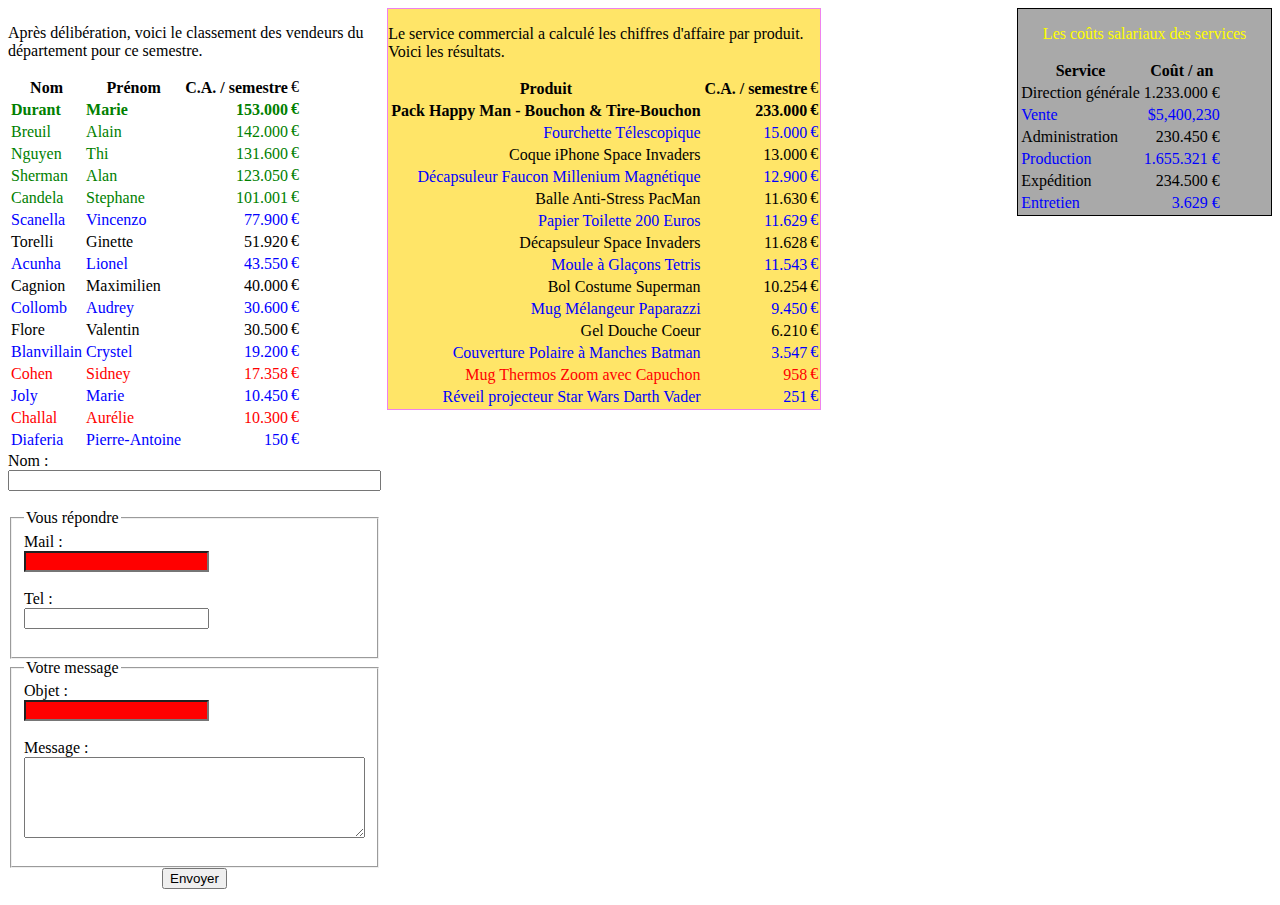
<file: debut_css.html>
<html lang="fr">
	<head>
		<meta charset="UTF-8"/>
		<style type="text/css">
			#vendeurs {
				float : left ;
				width : 30% ;
			}
			#produits {
				float : left ;
				background-color : #FFE568 ;
				border : 1px solid violet ;
			}
			#produits tr td:first-child, tr td:last-child {
				text-align : right ;
			}
			#services {
				float : right ;
				width : 20%;
				border : 1px solid black ;
				background-color : darkgrey ;
				color : white ;
				text-align : center ;
			}
			#contact {
				clear : both ;
			}
			#lesMeilleursVendeurs .bestOf {
				color: green;
			}
			.worstOf {
				color: red;
			}
			.bestOf:first-child {
				font-weight: bold;
			}
			tr:nth-child(even) {
				color: blue;
			}
			#vendeurs tr:after, #produits tr:after {
				content: "€";
			}
			#contact input, textarea {
				display: block;
			}
			input[required]:invalid {
				background-color: red;
			}
			/* #services p {
				color: yellow;
			} */
			/* #services p:first-child {
				color: yellow;
			} */
			#services p:first-of-type {
				color: yellow;
			}
			#contact form {
				width: fit-content;
				display: flex;
				flex-direction: column;
			}
			#contact form input[type="submit"] {
				align-self: center;
			}
		</style>
	</head>
	<body>
		<section id="rapportAnnuel">
			<section id="vendeurs">
				<p>Après d&#233lib&#233ration, voici le classement des vendeurs du d&#233partement pour ce semestre.</p>
				<table id="lesMeilleursVendeurs">
					<thead>
						<tr>
							<th>Nom</th>
							<th>Pr&#233nom</th>
							<th>C.A. / semestre</th>
						</tr>
					</thead>
					<tbody>
						<tr class="bestOf"><td>Durant</td><td>Marie</td><td>153.000</td></tr>
						<tr class="bestOf"><td>Breuil</td><td>Alain</td><td>142.000</td></tr>
						<tr class="bestOf"><td>Nguyen</td><td>Thi</td><td>131.600</td></tr>
						<tr class="bestOf"><td>Sherman</td><td>Alan</td><td>123.050</td></tr>
						<tr class="bestOf"><td>Candela</td><td>Stephane</td><td>101.001</td></tr>
						<tr><td>Scanella</td><td>Vincenzo</td><td>77.900</td></tr>
						<tr><td>Torelli</td><td>Ginette</td><td>51.920</td></tr>
						<tr><td>Acunha</td><td>Lionel</td><td>43.550</td></tr>
						<tr><td>Cagnion</td><td>Maximilien</td><td>40.000</td></tr>
						<tr><td>Collomb</td><td>Audrey</td><td>30.600</td></tr>
						<tr><td>Flore</td><td>Valentin</td><td>30.500</td></tr>
						<tr class="worstOf"><td>Blanvillain</td><td>Crystel</td><td>19.200</td></tr>
						<tr class="worstOf"><td>Cohen</td><td>Sidney</td><td>17.358</td></tr>
						<tr class="worstOf"><td>Joly</td><td>Marie</td><td>10.450</td></tr>
						<tr class="worstOf"><td>Challal</td><td>Aur&#233lie</td><td>10.300</td></tr>
						<tr class="worstOf"><td>Diaferia</td><td>Pierre-Antoine</td><td>150</td></tr>
					</tbody>
				</table>
			</section>
			<section id="produits">
				<p>Le service commercial a calcul&#233 les chiffres d'affaire par produit.<br/>Voici les r&#233sultats.</p>
				<table id="lesMeilleursProduits">
					<thead>
						<tr>
							<th>Produit</th>
							<th>C.A. / semestre</th>
						</tr>
					</thead>
					<tbody>
						<tr class="bestOf"><td>Pack Happy Man - Bouchon & Tire-Bouchon</td><td>233.000</td></tr>
						<tr class="bestOf"><td>Fourchette T&#233lescopique</td><td>15.000</td></tr>
						<tr class="bestOf"><td>Coque iPhone Space Invaders</td><td>13.000</td></tr>
						<tr class="bestOf"><td>D&#233capsuleur Faucon Millenium Magn&#233tique</td><td>12.900</td></tr>
						<tr class="bestOf"><td>Balle Anti-Stress PacMan</td><td>11.630</td></tr>
						<tr class="bestOf"><td>Papier Toilette 200 Euros</td><td>11.629</td></tr>
						<tr class="bestOf"><td>D&#233capsuleur Space Invaders</td><td>11.628</td></tr>
						<tr class="bestOf"><td>Moule à Glaçons Tetris</td><td>11.543</td></tr>
						<tr class="bestOf"><td>Bol Costume Superman</td><td>10.254</td></tr>
						<tr><td>Mug M&#233langeur Paparazzi</td><td>9.450</td></tr>
						<tr><td>Gel Douche Coeur</td><td>6.210</td></tr>
						<tr><td>Couverture Polaire à Manches Batman</td><td>3.547</td></tr>
						<tr class="worstOf"><td>Mug Thermos Zoom avec Capuchon</td><td>958</td></tr>
						<tr class="worstOf"><td>R&#233veil projecteur Star Wars Darth Vader</td><td>251</td></tr>
					</tbody>
				</table>
			</section>
			<section id="services">
				<p>Les coûts salariaux des services</p>
				<table id="coutsSalariauxParService">
					<thead>
						<tr>
							<th>Service</th>
							<th>Coût / an</th>
						</tr>
					</thead>
					<tbody>
						<tr><td>Direction g&#233n&#233rale</td><td>1.233.000 €</td></tr>
						<tr><td>Vente</td><td>$5,400,230</td></tr>
						<tr><td>Administration</td><td>230.450 €</td></tr>
						<tr><td>Production</td><td>1.655.321 €</td></tr>
						<tr><td>Exp&#233dition</td><td>234.500 €</td></tr>
						<tr><td>Entretien</td><td>3.629 €</td></tr>
					</tbody>
				</table>
			</section>
		</section>
		<section id="contact">
			<form action="enregistrerContact.php" method="POST">
				<label for="name">Nom :</label><input type="text" name="name"/><br/>
				<fieldset>
					<legend>Vous r&#233pondre</legend>
					<label for="mail">Mail :</label><input type="text" name="mail" required/><br/>
					<label for="tel">Tel :</label><input type="text" name="tel"/><br/>
				</fieldset>
				<fieldset>
					<legend>Votre message</legend>
					<label for="objet">Objet :</label><input type="text" name="objet" required/><br/>
					<label for="message">Message :</label><textarea rows="5" cols="40" name="message"></textarea><br/>
				</fieldset>
				<input type="submit" value="Envoyer"/>
			</form>
		</section>
	</body>
</html>
</file>
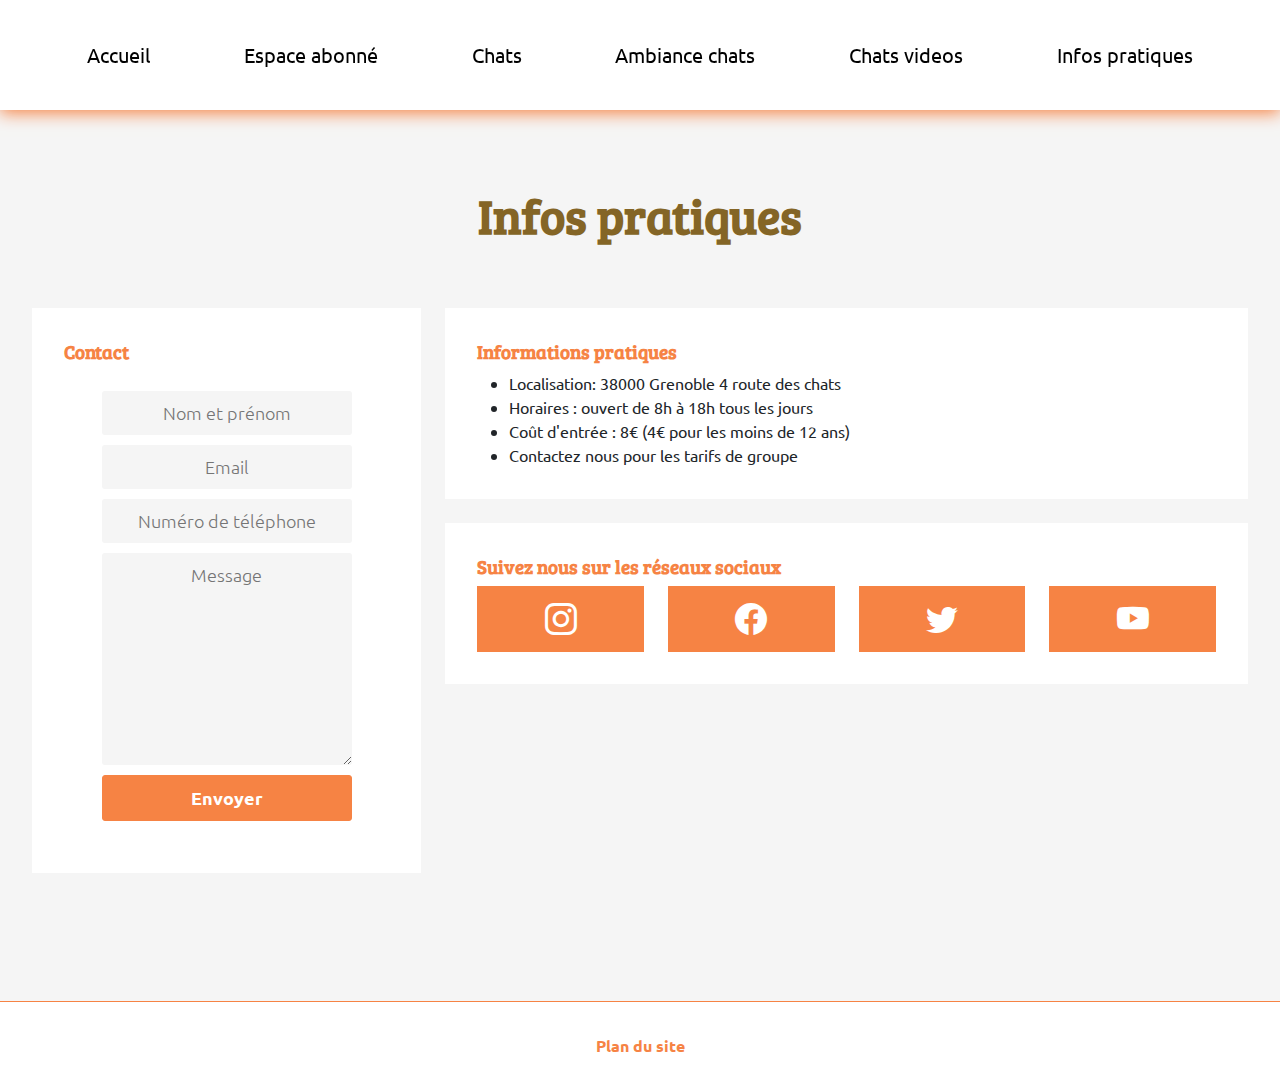
<file: site/contact.html>
<!DOCTYPE html>
<html lang="fr">
<head>
    <!-- Global site tag (gtag.js) - Google Analytics -->
  <script async src="https://www.googletagmanager.com/gtag/js?id=G-7LXE8Y5TYV"></script>
  <script>
    window.dataLayer = window.dataLayer || [];
    function gtag(){dataLayer.push(arguments);}
    gtag('js', new Date());

    gtag('config', 'G-7LXE8Y5TYV');
  </script>
  <meta name="google-site-verification" content="-vq5INuF_93GEjwiGHyJb01bhK5l2DzOGX1zInS05OA" />
  <title>Infos pratiques - parc animalier de Grenoble</title>
  <meta charset="utf-8">
	<meta name="viewport" content="width=device-width">
  <meta name="description" content="Localisation: 38000 Grenoble 4 route des chats,
  Horaires : ouvert de 8h à 18h tous les jours,
  Coût d'entrée : 8€ (4€ pour les moins de 12 ans),
  Contactez nous pour les tarifs de groupe">
  <meta name="keywords" content="parc animalier, zoo, animaux, activité grenoble, grenoble" lang="fr"/>
  <link rel="stylesheet" href="css/style.css">
</head>

<body>

  <nav class="menu">
    <ul class="menu-list">
      <li><a href="index.html">Accueil</a></li>
      <li class="dropdown">
        <a href="perso.html">Espace abonn&#233</a>
        <div class="dropdown-content">
          <a href="perso.html">Connexion</a>
          <a href="perso.html">Mes informations</a>
          <a href="perso.html">Messagerie</a>
          <a href="perso.html">Historique</a>
        </div>
      </li>
      <li><a href="cat.html">Chats</a></li>
      <li><a href="ambiance_cat.html">Ambiance chats</a></li>
      <li><a href="catV.html">Chats videos</a></li>
      <li><a   href="contact.html">Infos pratiques</a></li>
    </ul>
  </nav>

  <h1 class="page-title">Infos pratiques</h1>


  <div class="row">
    <section class="col-12 col-lg-4 contact">
      <div class="text">
        <h2>Contact</h2>
        <form action="index.html" method="post">
          <input alt="Nom et prenom" type="text" name="" value="" placeholder="Nom et pr&#233nom" required>
          <input alt="Email" type="email" name="" value="" placeholder="Email">
          <input alt="Numéro de téléphone" type="tel" name="" value="" pattern="[0-9]{10}" placeholder="Num&#233ro de t&#233l&#233phone">
          <textarea alt="corps du message" name="name" rows="8" cols="80" placeholder="Message" required></textarea>
          <input alt="Envoyer" type="submit" value="Envoyer">
        </form>
      </div>
    </section>
    <section class="col-12 col-lg-8 contact">
      <div class="text">
        <h2>Informations pratiques</h2>
        <ul>
          <li>Localisation: 38000 Grenoble 4 route des chats</li>
          <li>Horaires : ouvert de 8h à 18h tous les jours</li>
          <li>Coût d'entrée : 8€ (4€ pour les moins de 12 ans)</li>
          <li>Contactez nous pour les tarifs de groupe</li>
        </ul>
      </div>
      <div class="text mt-4">
        <h2>Suivez nous sur les réseaux sociaux</h2>
        <div class="row social">
          <div class="col-12 col-md-6 col-lg-3">
            <a href=""><i class="bi bi-instagram"></i></a>
          </div>
          <div class="col-12 col-md-6 col-lg-3">
            <a href=""><i class="bi bi-facebook"></i></a>
          </div>
          <div class="col-12 col-md-6 col-lg-3">
            <a href=""><i class="bi bi-twitter"></i></a>
          </div>
          <div class="col-12 col-md-6 col-lg-3">
            <a href=""><i class="bi bi-youtube"></i></a>
          </div>
        </div>
      </div>
    </section>
  </div>

  <footer class="d-flex align-items-center">
    <a href="plan.html">Plan du site</a>
  </footer>
</body>
</html>
</file>
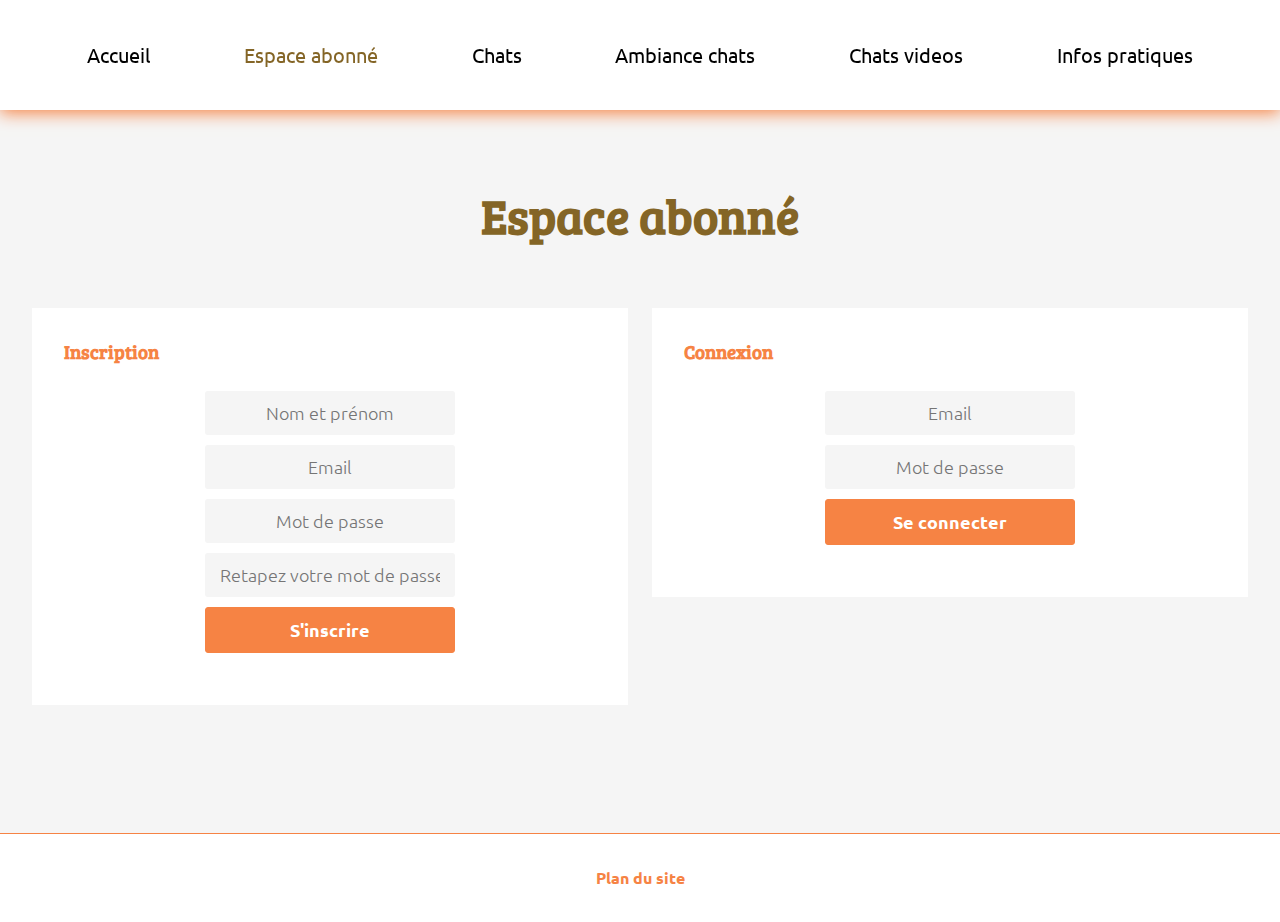
<file: site/perso.html>
<!DOCTYPE html>
<html lang="fr">
<head>
    <!-- Global site tag (gtag.js) - Google Analytics -->
  <script async src="https://www.googletagmanager.com/gtag/js?id=G-7LXE8Y5TYV"></script>
  <script>
    window.dataLayer = window.dataLayer || [];
    function gtag(){dataLayer.push(arguments);}
    gtag('js', new Date());

    gtag('config', 'G-7LXE8Y5TYV');
  </script>
  <meta name="google-site-verification" content="-vq5INuF_93GEjwiGHyJb01bhK5l2DzOGX1zInS05OA" />
  <title>Espace abonné - parc animalier de Grenoble</title>
  <meta charset="utf-8">
	<meta name="viewport" content="width=device-width">
  <meta name="description" content="Bienvenue sur la page de connexion à votre espace personnel.">
  <meta name="keywords" content="parc animalier, zoo, animaux, activité grenoble, grenoble" lang="fr"/>
  <link rel="stylesheet" href="css/style.css">
</head>

<body>

  <nav class="menu">
    <ul class="menu-list">
      <li><a href="index.html">Accueil</a></li>
      <li class="dropdown">
        <a href="perso.html" class="active">Espace abonn&#233</a>
        <div class="dropdown-content">
          <a href="perso.html">Connexion</a>
          <a href="perso.html">Mes informations</a>
          <a href="perso.html">Messagerie</a>
          <a href="perso.html">Historique</a>
        </div>
      </li>
      <li><a href="cat.html">Chats</a></li>
      <li><a href="ambiance_cat.html">Ambiance chats</a></li>
      <li><a href="catV.html">Chats videos</a></li>
      <li><a   href="contact.html">Infos pratiques</a></li>
    </ul>
  </nav>

  <h1 class="page-title">Espace abonné</h1>


  <div class="row">
    <section class="col-12 col-lg-6 contact">
      <div class="text">
        <h2>Inscription</h2>
        <form action="index.html" method="post">
          <input alt="Nom et prenom" type="text" name="" value="" placeholder="Nom et pr&#233nom" required>
          <input alt="Email" type="email" name="" value="" placeholder="Email">
          <input type="password" placeholder="Mot de passe">
          <input type="password" placeholder="Retapez votre mot de passe">
          <input alt="Envoyer" type="submit" value="S'inscrire">
        </form>
      </div>
    </section>
    <section class="col-12 col-lg-6 contact">
      <div class="text">
        <h2>Connexion</h2>
        <form action="index.html" method="post">
          <input alt="Email" type="email" name="" value="" placeholder="Email">
          <input type="password" placeholder="Mot de passe">
          <input alt="Envoyer" type="submit" value="Se connecter">
        </form>
      </div>
    </section>
  </div>
  
  <footer class="d-flex align-items-center">
    <a href="plan.html">Plan du site</a>
  </footer>
</body>
</html>
</file>
<file: site/css/style.css>
@import url("https://cdn.jsdelivr.net/npm/bootstrap@5.0.0-beta2/dist/css/bootstrap.min.css");
@import url("https://fonts.googleapis.com/css2?family=Bree+Serif&family=Ubuntu:wght@500;700&display=swap");
@import url("https://cdn.jsdelivr.net/npm/bootstrap-icons@1.3.0/font/bootstrap-icons.css");
body {
  background-color: whitesmoke;
  font-family: "Ubuntu", sans-serif;
  padding: 32px;
  margin: 0;
  margin-top: 104px;
}

h1, h2, h3 {
  color: #f68344;
  font-family: "Bree Serif", serif;
  font-weight: bold;
}

p {
  font-weight: lighter;
}

.page-title {
  text-align: center;
  font-size: 48px;
  margin-top: 50px;
  color: #846526;
  margin-bottom: 64px;
}

.menu {
  width: 100%;
  padding-left: 0;
  position: fixed;
  z-index: 25;
  top: 0;
  left: 0;
  background-color: white;
  box-shadow: 0px 3px 16px #f68344;
}

.menu-list {
  list-style-type: none;
  padding-left: 0;
  justify-content: space-around;
  display: flex;
  padding: 40px 40px;
  margin: 0;
  align-items: center;
}

.menu-list li a {
  text-decoration: none;
  color: black;
  font-size: 20px;
  transition: color 0.2s ease;
}
.menu-list li .active {
  color: #846526;
}
.menu-list li a:hover {
  color: #846526;
}

.website-link {
  color: black;
  text-decoration: none;
  transition: color 0.2s ease;
}
.website-link:hover {
  color: #846526;
}

.description h2 {
  font-size: 32px;
  margin-bottom: 32px;
}

.infos h3 {
  font-size: 32px;
}

.Chats tr {
  transition: all 0.2s ease;
}
.Chats tr:hover {
  background-color: #fcdfa6;
}
.Chats table {
  border-collapse: collapse;
}
.Chats table tr, .Chats table td {
  border: solid 1px #846526;
}
.Chats table tr:nth-child(even) {
  background-color: whitesmoke;
}

.entete {
  background-color: #846526;
  color: white;
  font-weight: bold;
}
.entete:hover {
  background-color: #846526 !important;
}
.entete td {
  padding: 20px;
}

tfoot tr td {
  padding: 20px;
}

.dropdown {
  position: relative;
  display: inline-block;
}
.dropdown .dropdown-content {
  display: none;
  position: absolute;
  background-color: white;
  box-shadow: 0px 3px 16px #f68344;
  min-width: 240px;
  text-align: center;
  z-index: 1;
  left: -50px;
}
.dropdown .dropdown-content a {
  color: black;
  padding: 20px;
  text-decoration: none;
  display: block;
}
.dropdown .dropdown-content a:hover {
  background-color: whitesmoke;
}
.dropdown:hover .dropdown-content {
  display: block;
}

video {
  margin: 0 auto;
  width: 100%;
  border: 10px outset #ddd;
}

form {
  padding: 20px 0;
  position: relative;
  z-index: 2;
}
form input, form textarea {
  display: block;
  appearance: none;
  outline: 0;
  background-color: whitesmoke;
  width: 250px;
  border: 0px;
  border-radius: 3px;
  padding: 10px 15px;
  margin: 0 auto 10px auto;
  display: block;
  text-align: center;
  font-size: 18px;
  color: grey;
  transition-duration: 0.25s;
  font-weight: 300;
}
form input:hover, form textarea:hover {
  background-color: fade(white, 40%);
}
form input:focus, form textarea:focus {
  background-color: white;
  width: 300px;
  color: #f68344;
}
form input[type=submit] {
  text-align: center;
  display: block !important;
  padding: 10px 15px !important;
  margin: auto;
}

.plan li {
  margin: 20px 0;
}

footer {
  display: flex;
  align-items: center;
  justify-content: center;
  background-color: white;
  margin: -32px;
  padding: 32px;
  margin-top: 64px;
  border-top: solid #f68344 1px;
}
footer a {
  color: #f68344;
  font-weight: bold;
  text-decoration: none;
}

.img-article-container {
  position: relative;
  display: flex;
  justify-content: flex-end;
  max-height: 80vh;
  overflow: hidden;
  padding: 32px;
}
.img-article-container.left {
  justify-content: flex-start;
}
.img-article-container img {
  position: absolute;
  z-index: -1;
  display: block;
  top: 0;
  bottom: 0;
  right: 0;
  left: 0;
  width: 100vw;
  height: 100%;
  object-fit: cover;
}

article, .text {
  padding: 32px;
  width: 100%;
  background-color: white;
  line-height: 1.5em;
  bottom: 32px;
  right: 32px;
}
article :last-child, .text :last-child {
  margin-bottom: 0;
}
article h1, article h2, article h3, .text h1, .text h2, .text h3 {
  margin-top: 0;
  padding-top: 0;
  font-size: 1.2em;
}
article strong, .text strong {
  font-weight: bold;
  font-style: normal;
  color: #f68344;
}

.button, .social a, form input[type=submit] {
  display: inline-block;
  text-decoration: none;
  padding: 16px;
  background-color: #f68344;
  border: solid 1px #f68344;
  color: white;
  font-weight: bold;
  transition: background-color 0.2s ease, color 0.2s ease;
}
.button:hover, .social a:hover, form input[type=submit]:hover {
  background-color: white;
  color: #f68344;
}

.testimony {
  background-color: white;
  padding: 32px;
  margin: 32px;
  border: solid 1px #f68344;
  line-height: 1.5em;
}
.testimony h1, .testimony h2, .testimony h3 {
  margin-top: 0;
  padding-top: 0;
  font-size: 1.2em;
}
.testimony strong {
  font-weight: bold;
  font-style: normal;
  color: #f68344;
}
.testimony > :not(:last-child) {
  margin-bottom: 16px;
}

section {
  margin-top: 64px;
  margin-bottom: 64px;
}

.social a {
  text-align: center;
  width: 100%;
  font-size: 32px;
}

@media (min-width: 568px) {
  .testimony {
    margin: 32px 20vw;
  }

  .img-article-container article {
    width: 30%;
  }
}

/*# sourceMappingURL=style.css.map */
</file>
